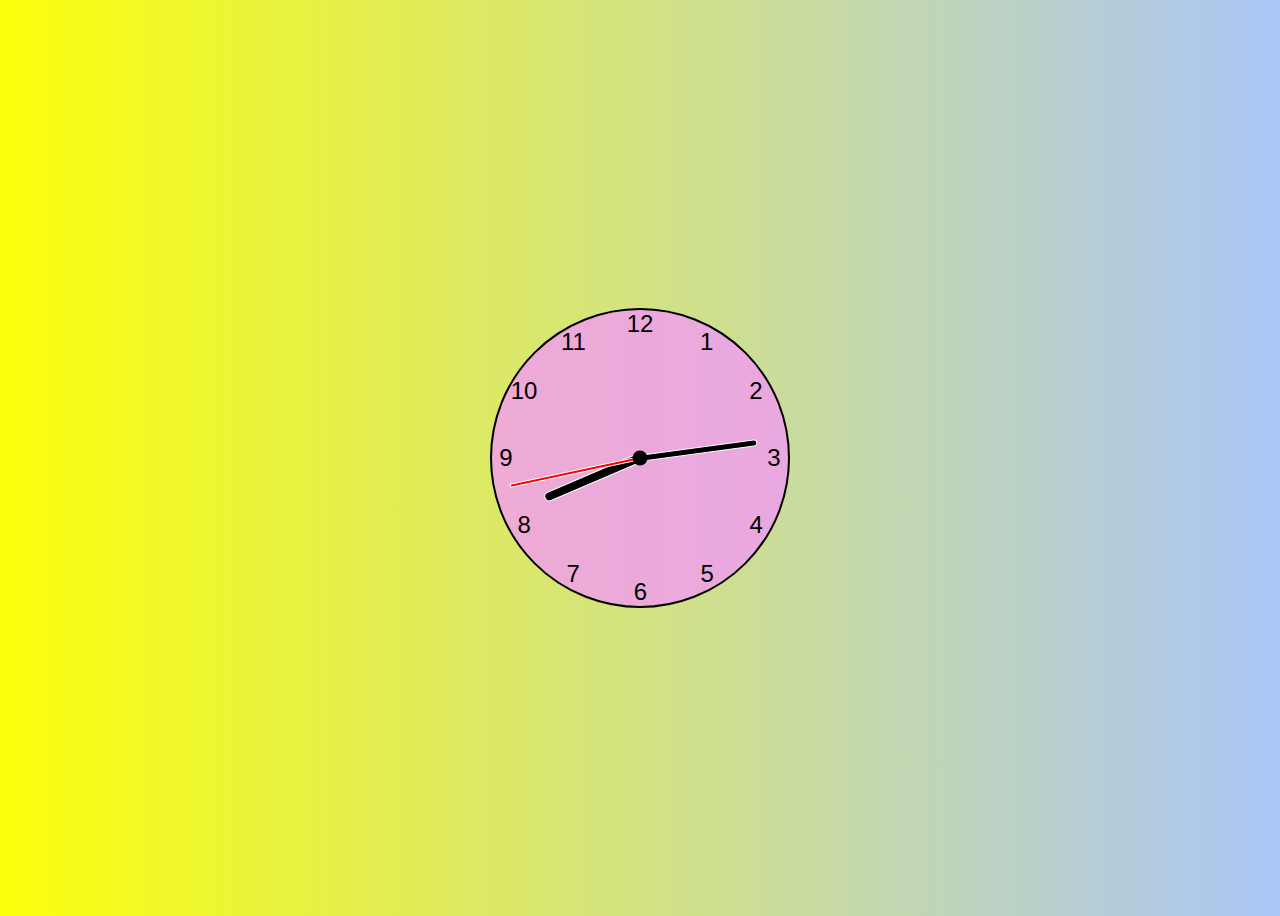
<file: index.html>
<!DOCTYPE html>
<html lang="en">
<head>
  <meta charset="UTF-8">
  <meta name="viewport" content="width=device-width, initial-scale=1.0">
  <meta http-equiv="X-UA-Compatible" content="ie=edge">
  <link href="./style.css" rel="stylesheet">
  <script src="script.js" defer></script>
  <title>Clock</title>
</head>
<body>
  <div class="clock">
    <div class="hand hour" data-hour-hand></div>
    <div class="hand minute" data-minute-hand></div>
    <div class="hand second" data-second-hand></div>
    <div class="number number1"><div class="div1">1</div></div>
    <div class="number number2"><div class="div2">2</div></div>
    <div class="number number3"><div class="div3">3</div></div>
    <div class="number number4"><div class="div4">4</div></div>
    <div class="number number5"><div class="div5">5</div></div>
    <div class="number number6"><div class="div6">6</div></div>
    <div class="number number7"><div class="div7">7</div></div>
    <div class="number number8"><div class="div8">8</div></div>
    <div class="number number9"><div class="div9">9</div></div>
    <div class="number number10"><div class="div10">10</div></div>
    <div class="number number11"><div class="div11">11</div></div>
    <div class="number number12"><div class="div12">12</div></div>
    
  </div>
</body>
</html>
</file>
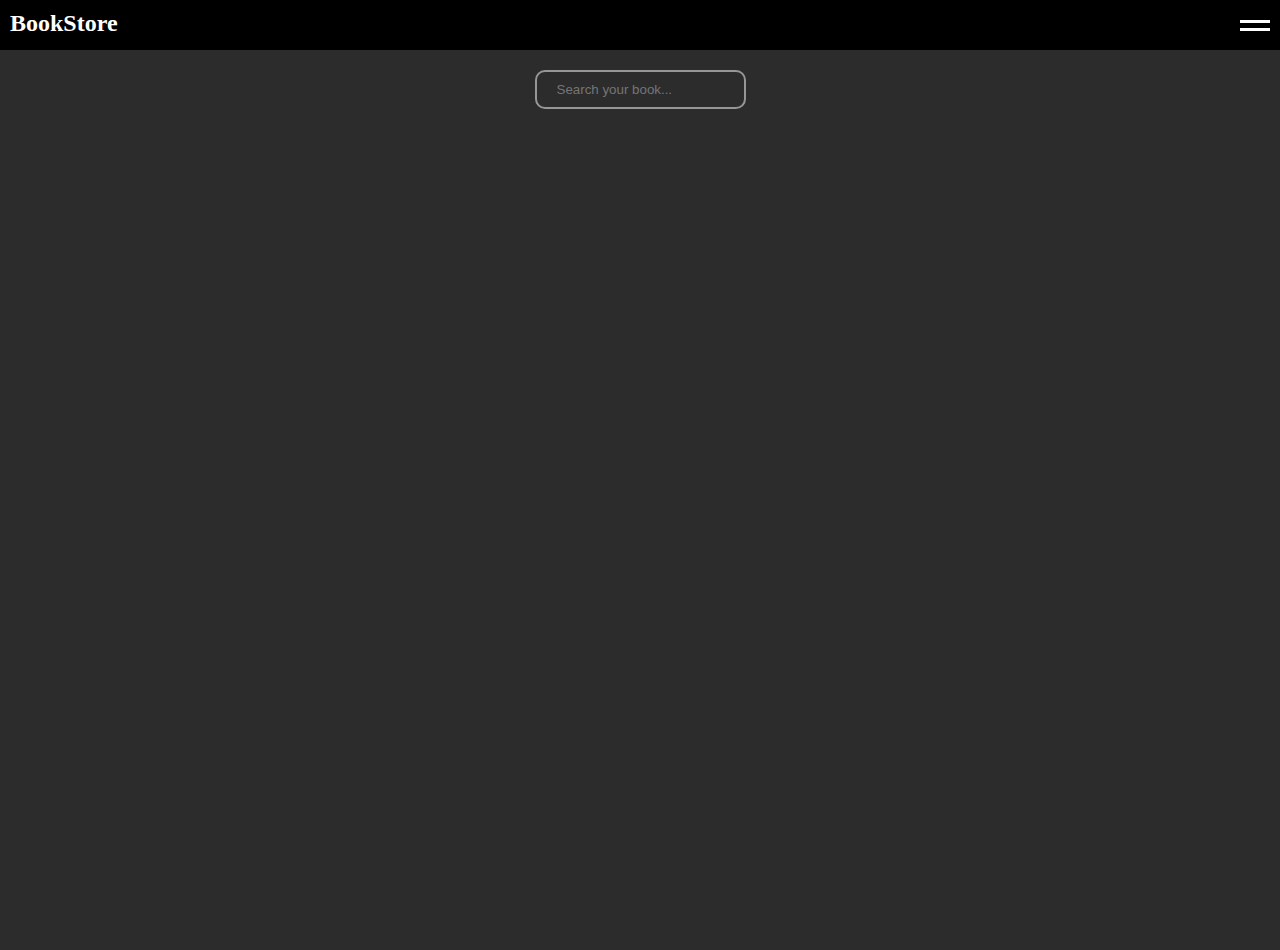
<file: Bookshelf/index.html>
<!DOCTYPE html>
<html lang="en">
<head>
    <meta charset="UTF-8">
    <meta name="viewport" content="width=device-width, initial-scale=1.0">
    <title>Bookshelf</title>
    <link rel="stylesheet" href="https://cdnjs.cloudflare.com/ajax/libs/font-awesome/6.5.2/css/all.min.css" integrity="sha512-SnH5WK+bZxgPHs44uWIX+LLJAJ9/2PkPKZ5QiAj6Ta86w+fsb2TkcmfRyVX3pBnMFcV7oQPJkl9QevSCWr3W6A==" crossorigin="anonymous" referrerpolicy="no-referrer" />
    <link rel="stylesheet" href="style.css">
</head>
<body>
    <div class="wrapper">
  
    <div class="header">
        <h2>BookStore</h2>
        <div class="menu-bar">
            <span></span>
            <span></span>

        </div>
    </div>
        <div class="menu">
            <ul>
                <li><a href="#">Home</a></li>
                <li><a href="fav.html">Favourites</a></li>
            
            </ul>
        </div>
  
  
    <div class="container">
        <div class="search-box">
            <div class="form">
            <input id='input1' type="text" placeholder="Search your book...">
            <i class="fas fa-search"></i>
             </div>
        </div>
        <div class="books-section" tabindex="0">
            
        </div>
    </div>
  

</div>
    
</body>
<script src="index.js"></script>
</html>
</file>
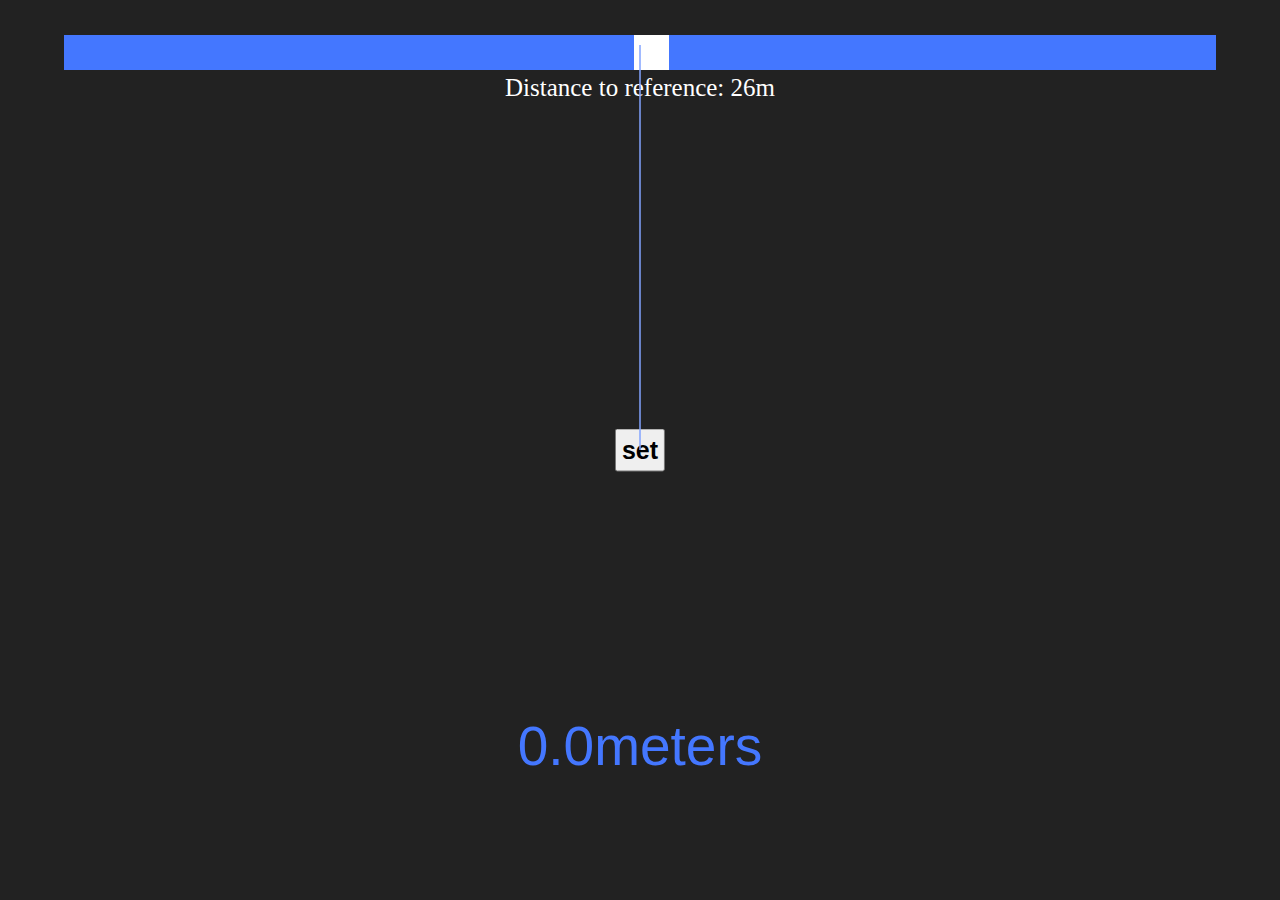
<file: distance-predictor/index.html>
<!DOCTYPE html>
<html lang="en">
<head>
    <meta charset="UTF-8">
    <meta name="viewport" content="width=device-width, user-scalable=no">
    <title>Distance Estimator</title>
    <link rel="stylesheet" href="style.css">
    <script src="script.js"></script>
</head>
<body onload="main()">
    <input  id="slider" type="range" min="1" max="50">
    <div id="label"></div>
    <button onclick="reset()">set</button>
    <canvas id="canvas"></canvas>
</body>
</html>
</file>
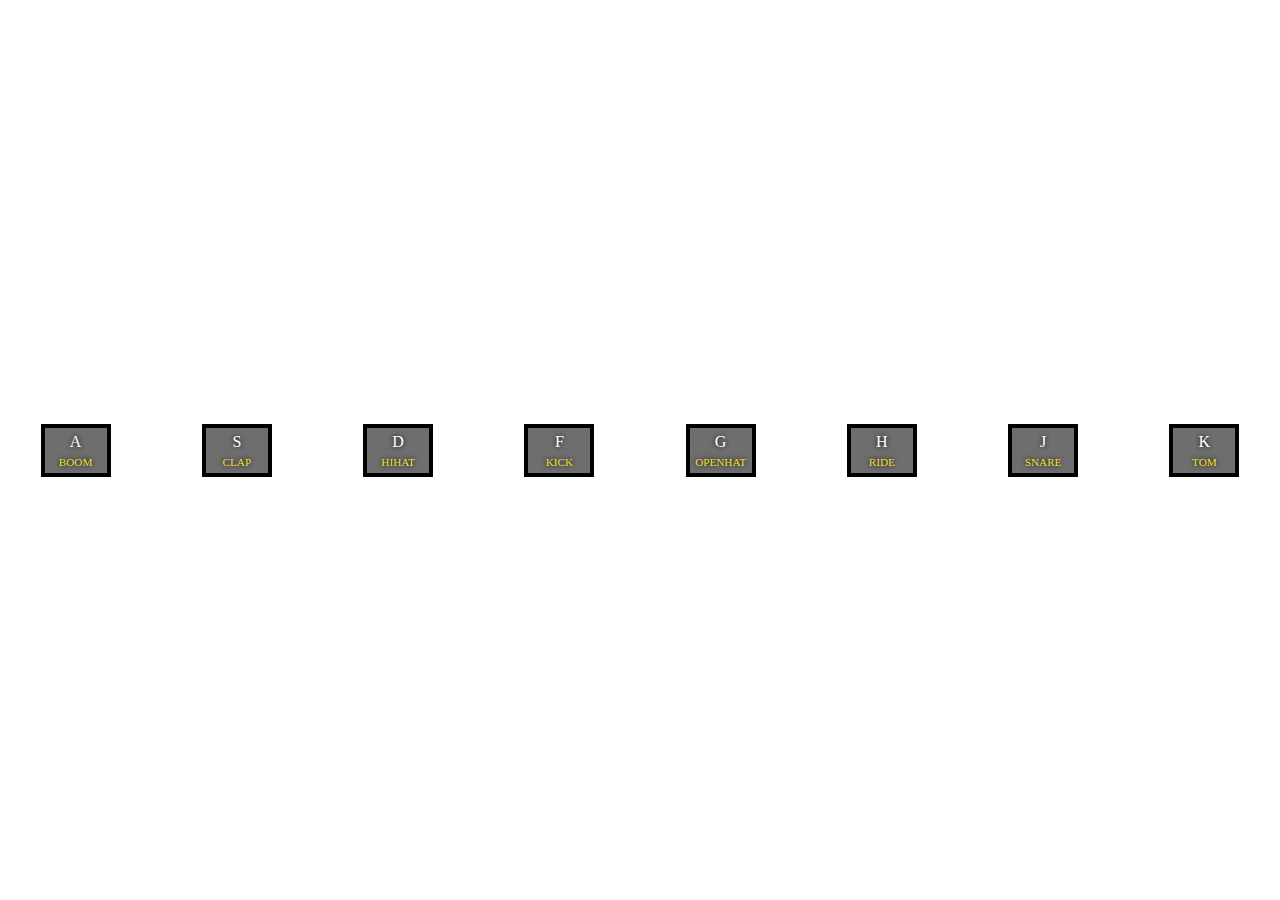
<file: Drum-challenge/index.html>
<!DOCTYPE html>
<html lang="en">
<head>
    <meta charset="UTF-8">
    <meta name="viewport" content="width=device-width, initial-scale=1.0">
    <link rel="stylesheet" href="style.css">
    <title>Drum-Challange</title>
</head>
<body>
    <div class="container" >
     <div class="data-keys">
        <div class='key' id="k-65"><span>A</span><p>BOOM</p></div>
        <div class='key' id="k-83"><span>S</span><p>CLAP</p></div>
        <div class='key' id="k-68"><span>D</span><p>HIHAT</p></div>
        <div class='key' id="k-70"><span>F</span><p>KICK</p></div>
        <div class='key' id="k-71"><span>G</span><p>OPENHAT</p></div>
        <div class='key' id="k-72"><span>H</span><p>RIDE</p></div>
        <div class='key' id="k-74"><span>J</span><p>SNARE</p></div>
        <div class='key' id="k-75"><span>K</span><p>TOM</p></div>
    </div>
     <audio src="audio/boom.wav" id="key-65"></audio>
     <audio src="audio/clap.wav" id="key-83"></audio>
     <audio src="audio/hihat.wav" id="key-68"></audio>
     <audio src="audio/kick.wav" id="key-70"></audio>
     <audio src="audio/openhat.wav" id="key-71"></audio>
     <audio src="audio/ride.wav" id="key-72"></audio>
     <audio src="audio/snare.wav" id="key-74"></audio>
     <audio src="audio/tom.wav" id="key-75"></audio>


    </div>
    
</body>
<script>
   document.body.addEventListener('keydown', (e)=> {
    const keycode = e.keyCode;
    const audio = document.querySelector(`#key-${keycode}`)
    const key = document.querySelector(`#k-${keycode}`)
    key.classList.add('play')
    if(!audio){
        return ;
    }
    else { 
        audio.currentTime = 0; //rewinds every time we press the key
        audio.play()
    }
   })

//    const divs = document.querySelectorAll('.key')
//    divs.forEach(div => {
//     div.addEventListener('click', (e) =>{
//     //  e.stopPropagation();
//      console.log(e.target);
//     }, {capture: true})

//    })

//    document.querySelector('span').addEventListener('click', () => {console.log('hey');})
   document.body.addEventListener('click', (e) => {
      if(e.target.parentElement.id || e.target.id) {
      const divId = e.target.parentElement.id || e.target.id;
       const keycode = divId.split('-')[1]
      const audio = document.querySelector(`#key-${keycode}`)
    const key = document.querySelector(`#k-${keycode}`)
    key.classList.add('play')
    if(!audio){
        return ;
    }
    else { 
        audio.currentTime = 0; //rewinds every time we press the key
        audio.play()
    }
   }
   else return ;
   })
 
   const keys = document.querySelectorAll('.key')
   keys.forEach((key) => {
   
    key.addEventListener('transitionend', () => {
        key.classList.remove('play')
    })
   })
</script>
</html>
</file>
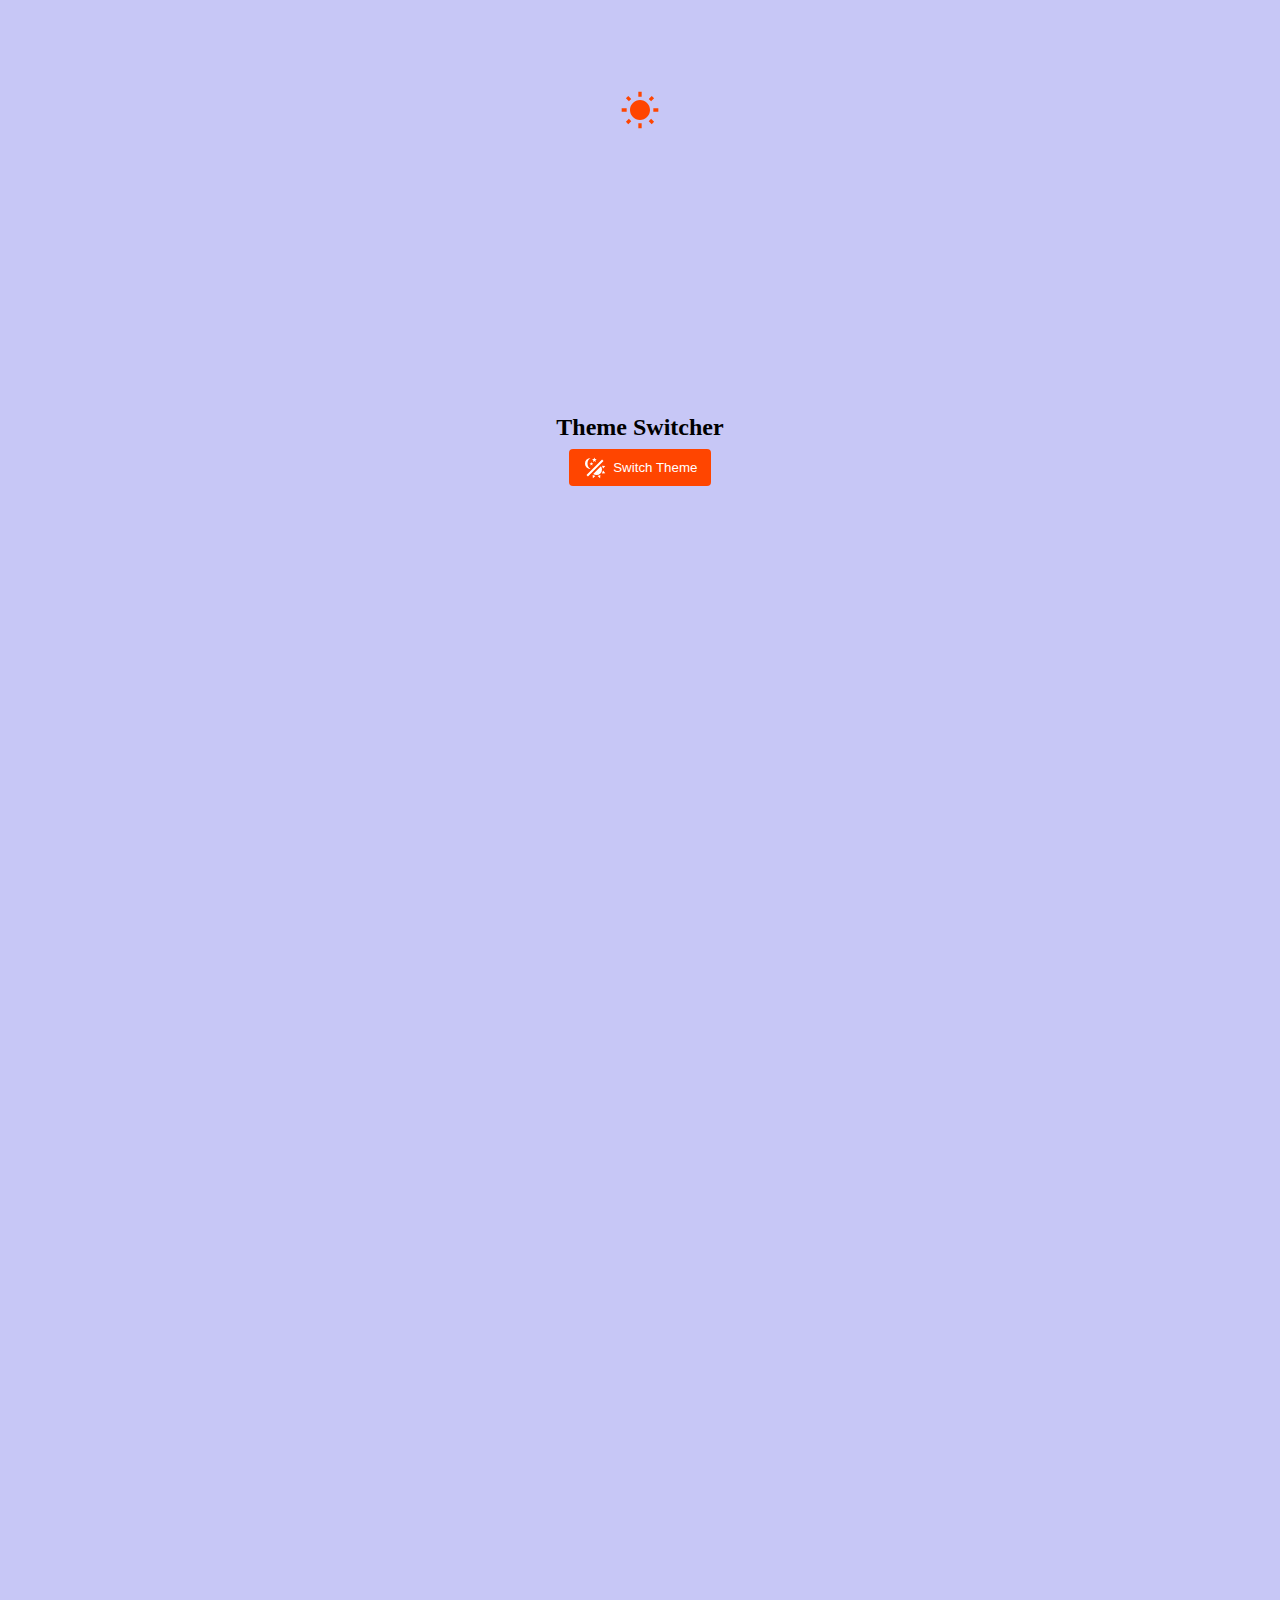
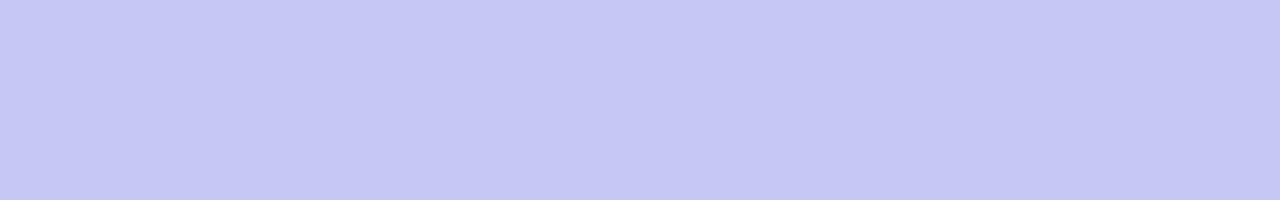
<file: Theme-switcher-challenge/index.html>
<!DOCTYPE html>
<html lang="en">
<head>
    <meta charset="UTF-8">
    <meta name="viewport" content="width=device-width, initial-scale=1.0">
    <link rel="stylesheet" href="style.css">
    <script src="script.js" defer></script>
    <title>Document</title>
</head>
<body class>
    <h2>Theme Switcher</h2>
    <button class="theme-toggle-button">
    <svg class="icon" fill="currentColor" xmlns="http://www.w3.org/2000/svg" style="width:24px;height:24px"  viewBox="0 0 24 24"><title>theme-light-dark</title><path d="M7.5,2C5.71,3.15 4.5,5.18 4.5,7.5C4.5,9.82 5.71,11.85 7.53,13C4.46,13 2,10.54 2,7.5A5.5,5.5 0 0,1 7.5,2M19.07,3.5L20.5,4.93L4.93,20.5L3.5,19.07L19.07,3.5M12.89,5.93L11.41,5L9.97,6L10.39,4.3L9,3.24L10.75,3.12L11.33,1.47L12,3.1L13.73,3.13L12.38,4.26L12.89,5.93M9.59,9.54L8.43,8.81L7.31,9.59L7.65,8.27L6.56,7.44L7.92,7.35L8.37,6.06L8.88,7.33L10.24,7.36L9.19,8.23L9.59,9.54M19,13.5A5.5,5.5 0 0,1 13.5,19C12.28,19 11.15,18.6 10.24,17.93L17.93,10.24C18.6,11.15 19,12.28 19,13.5M14.6,20.08L17.37,18.93L17.13,22.28L14.6,20.08M18.93,17.38L20.08,14.61L22.28,17.15L18.93,17.38M20.08,12.42L18.94,9.64L22.28,9.88L20.08,12.42M9.63,18.93L12.4,20.08L9.87,22.27L9.63,18.93Z" /></svg>
    Switch Theme
    </button>
    
    <div class="container">
         <!-- moon -->
    <svg class='moon' xmlns="http://www.w3.org/2000/svg"   viewBox="0 0 24 24"><title>weather-night</title><path d="M17.75,4.09L15.22,6.03L16.13,9.09L13.5,7.28L10.87,9.09L11.78,6.03L9.25,4.09L12.44,4L13.5,1L14.56,4L17.75,4.09M21.25,11L19.61,12.25L20.2,14.23L18.5,13.06L16.8,14.23L17.39,12.25L15.75,11L17.81,10.95L18.5,9L19.19,10.95L21.25,11M18.97,15.95C19.8,15.87 20.69,17.05 20.16,17.8C19.84,18.25 19.5,18.67 19.08,19.07C15.17,23 8.84,23 4.94,19.07C1.03,15.17 1.03,8.83 4.94,4.93C5.34,4.53 5.76,4.17 6.21,3.85C6.96,3.32 8.14,4.21 8.06,5.04C7.79,7.9 8.75,10.87 10.95,13.06C13.14,15.26 16.1,16.22 18.97,15.95M17.33,17.97C14.5,17.81 11.7,16.64 9.53,14.5C7.36,12.31 6.2,9.5 6.04,6.68C3.23,9.82 3.34,14.64 6.35,17.66C9.37,20.67 14.19,20.78 17.33,17.97Z" /></svg>
    

      <!-- sun -->
    <svg class="sun" xmlns="http://www.w3.org/2000/svg"   viewBox="0 0 24 24"><title>white-balance-sunny</title><path d="M3.55 19.09L4.96 20.5L6.76 18.71L5.34 17.29M12 6C8.69 6 6 8.69 6 12S8.69 18 12 18 18 15.31 18 12C18 8.68 15.31 6 12 6M20 13H23V11H20M17.24 18.71L19.04 20.5L20.45 19.09L18.66 17.29M20.45 5L19.04 3.6L17.24 5.39L18.66 6.81M13 1H11V4H13M6.76 5.39L4.96 3.6L3.55 5L5.34 6.81L6.76 5.39M1 13H4V11H1M13 20H11V23H13" /></svg>
    </div>
    
     
    

   
</body>
</html>
</file>
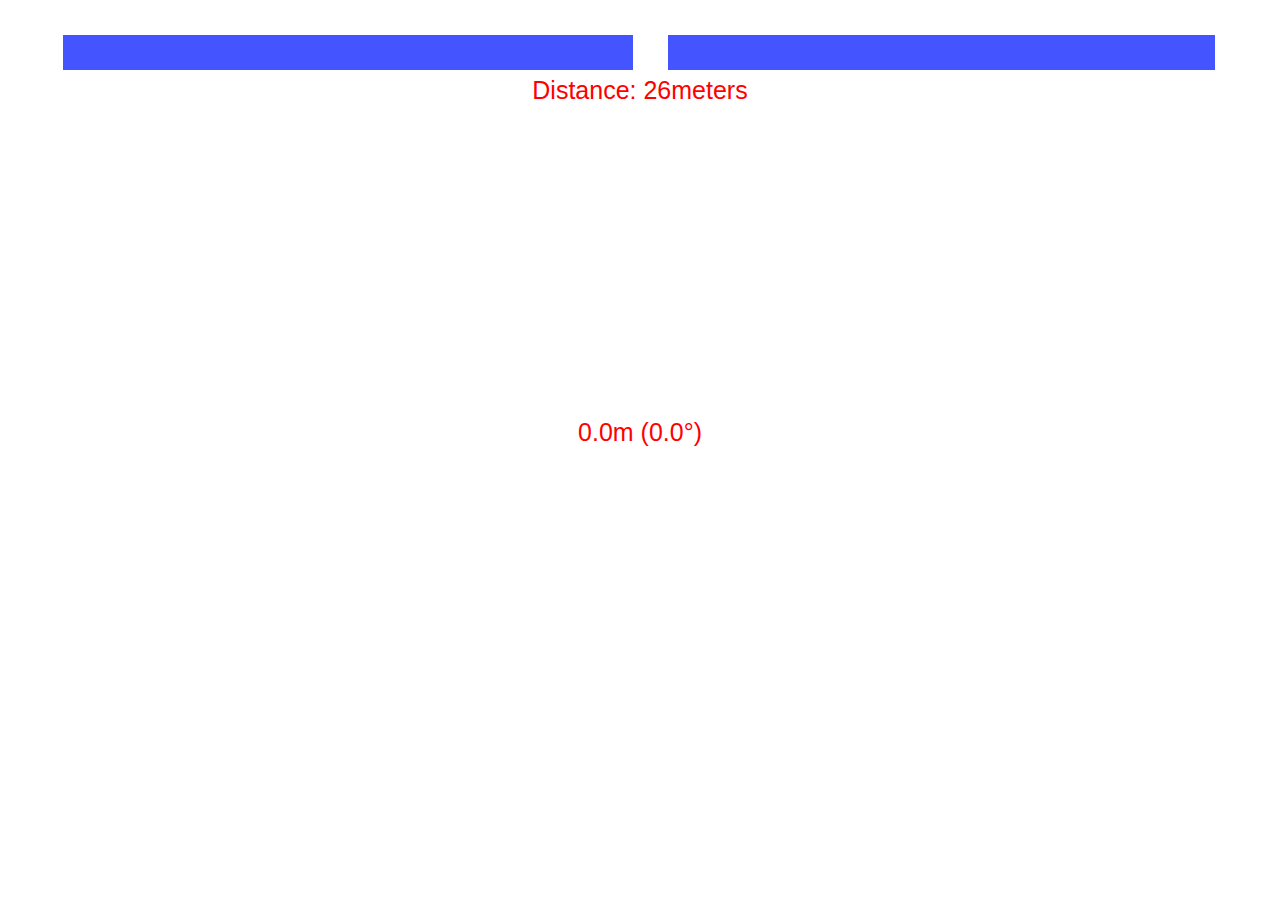
<file: Triangulation/index.html>
<!DOCTYPE html>
<html lang="en">
<head>
    <meta charset="UTF-8">
    <meta name="viewport" content="width=device-width, user-scalable=no">
    <title>Document</title>
    <link rel="stylesheet" href="style.css">
    <script src="script.js"></script>
</head>
<body onload="main()">
    <input id="slider" type="range" min="1" max="50" >
    <div id="distVal"></div>
    <div id="height"></div>
    <video id="myVideo" ></video>
</body>
</html>
</file>
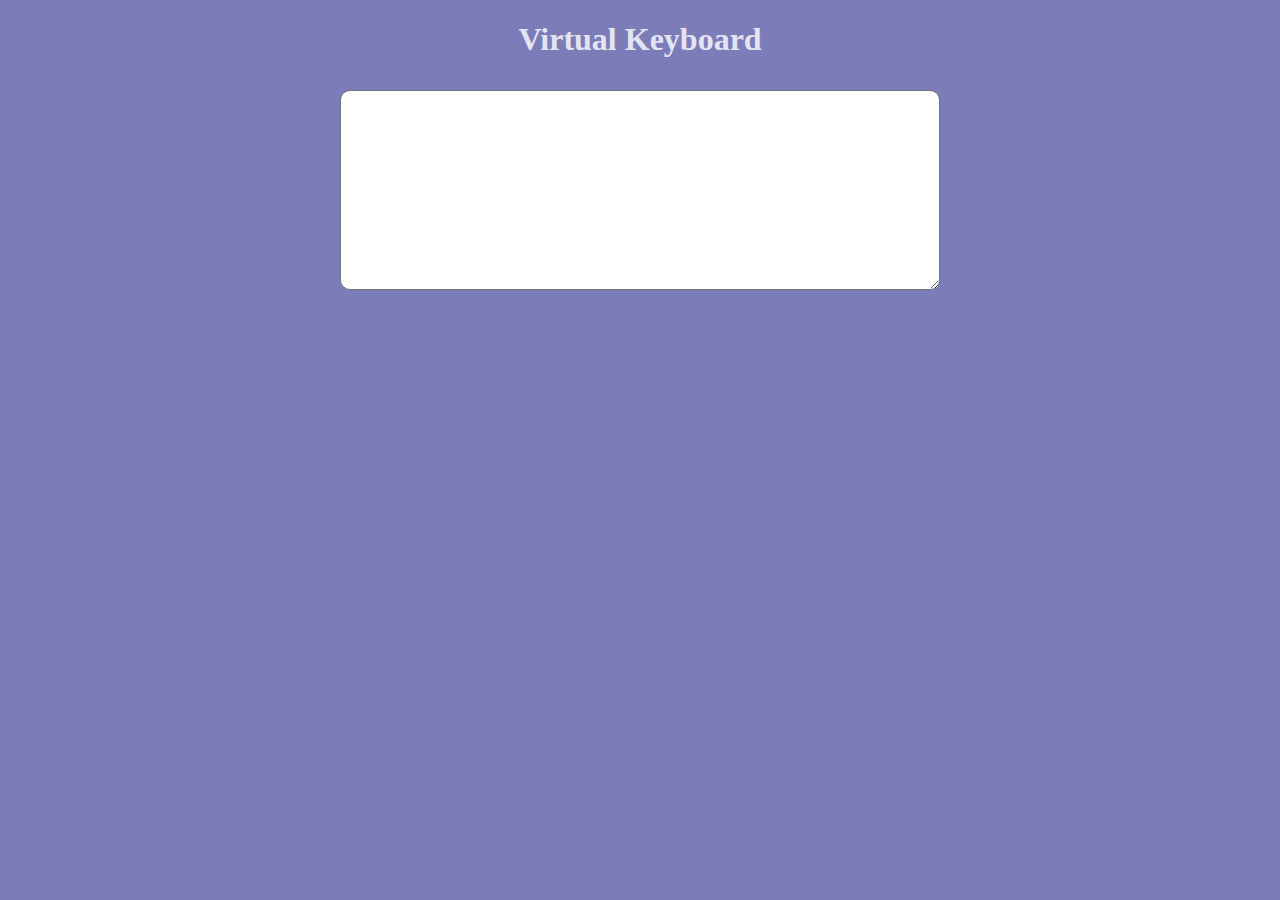
<file: virtual-keyboard-challenge/index.html>
<!DOCTYPE html>
<head>
    <title>Virtual Keyboard </title>
    <meta name="viewport" content="width=device-width, initial-scale=1.0">
    <meta charset="utf-8">
    <link rel="shortcut icon" href="/assets/favicon.ico">
    <!-- <link rel="stylesheet" href="/assets/dcode.css"> -->
    <link rel="stylesheet" href= "style.css">
    <link href="https://fonts.googleapis.com/icon?family=Material+Icons" rel="stylesheet">
    <script src="script.js" defer></script>
</head>

<body>
    <h1>Virtual Keyboard </h1>
   
    <div class="keyboard keyboard--hidden">
        <div class="keys">
            
        <template class="template">
            <button type="button" class="key">
                <i class="material-icons"></i>
            </button>
        </template>
            

        </div>
    </div>
    
   <div class="flexbox">
    <textarea class="use-keyboard-input" ></textarea>
    <br>


   </div>
   

    
</body>
</file>
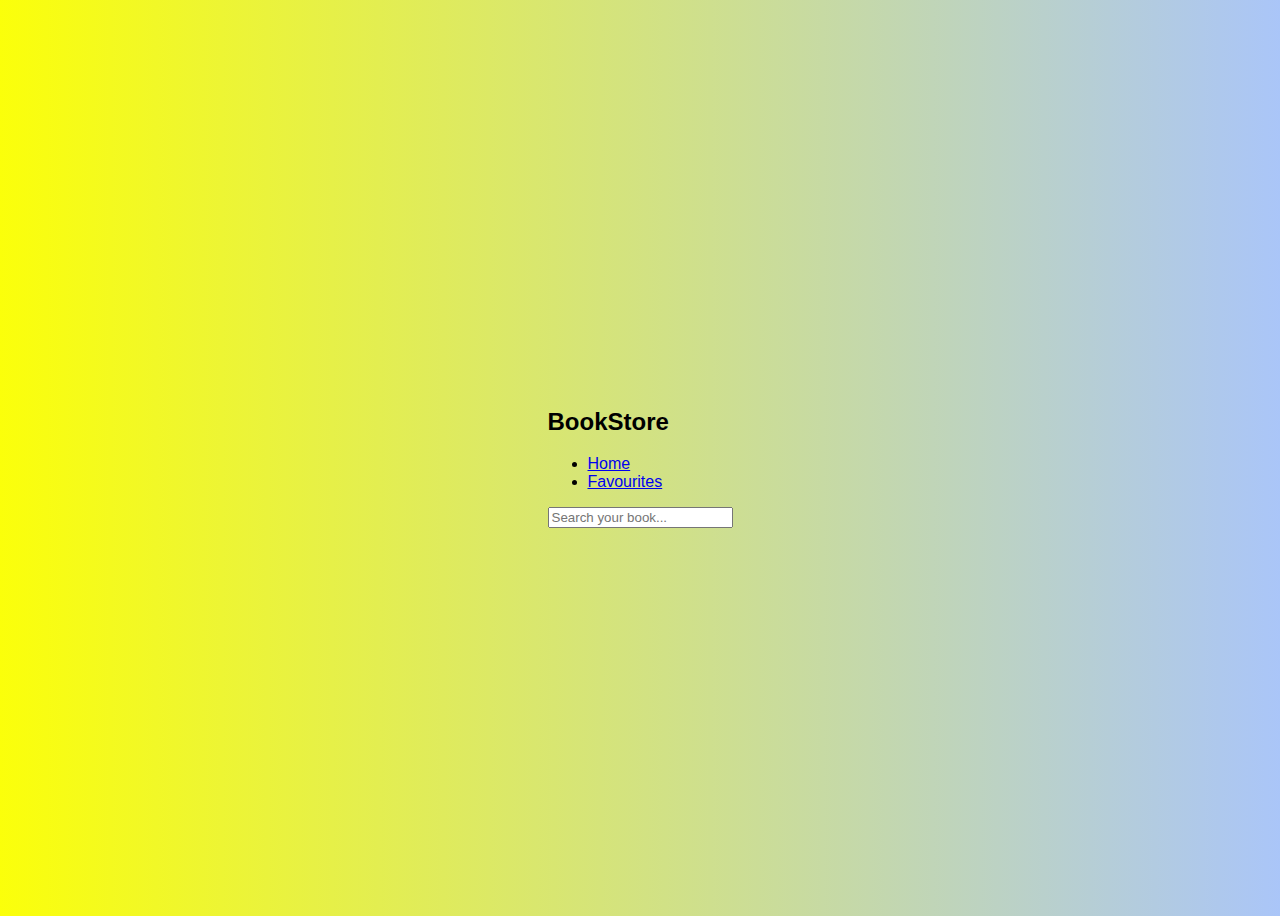
<file: fav.html>
<!DOCTYPE html>
<html lang="en">
<head>
    <meta charset="UTF-8">
    <meta name="viewport" content="width=device-width, initial-scale=1.0">
    <title>Bookshelf</title>
    <link rel="stylesheet" href="https://cdnjs.cloudflare.com/ajax/libs/font-awesome/6.5.2/css/all.min.css" integrity="sha512-SnH5WK+bZxgPHs44uWIX+LLJAJ9/2PkPKZ5QiAj6Ta86w+fsb2TkcmfRyVX3pBnMFcV7oQPJkl9QevSCWr3W6A==" crossorigin="anonymous" referrerpolicy="no-referrer" />
    <link rel="stylesheet" href="style.css">
</head>
<body>
    <div class="wrapper">
  
    <div class="header">
        <h2>BookStore</h2>
        <div class="menu-bar">
            <span></span>
            <span></span>

        </div>
    </div>
        <div class="menu">
            <ul>
                <li><a href="index.html">Home</a></li>
                <li><a href="#">Favourites</a></li>
            
            </ul>
        </div>
  
  
    <div class="container">
        <div class="search-box">
            <div class="form">
            <input id='input1' type="text" placeholder="Search your book...">
            <i class="fas fa-search"></i>
             </div>
        </div>
        <div class="books-section" tabindex="0">
            
        </div>
    </div>
  

</div>
    
</body>
<script src="fav.js"></script>
</html>
</file>
<file: style.css>
*{
    box-sizing: border-box;
  font-family: Gotham Rounded, sans-serif;
}
body {
    background: linear-gradient(to right, hsl(61, 100%, 52%), hsl(219, 85%, 82%));
    display: flex;
    justify-content: center;
    align-items: center;
    min-height: 100vh;
    overflow: hidden; /*to prevent the page from scrolling*/
  }
  .clock {
    width: 300px;
    height: 300px;
    background-color: rgba(241, 155, 241, 0.8);
    border-radius: 50%;
    border: 2px solid black;
    position: relative;
  }
  
.clock .number {
    --rotation: 0;
    position: absolute;
    width: 100%;
    height: 100%;
    /* text-align: center; */
    
    transform: rotate(var(--rotation));
    font-size: 1.5rem;
   
}
.clock .number div{
  --rotation: 0;

  width: fit-content;
  margin-inline: auto;
  transform: rotate(var(--rotation));

}
/*to position all the numbers in their respective place on a clock*/
.clock .number1 { --rotation: 30deg; }
.clock  .number1 .div1{--rotation: -30deg;}
.clock .number2 { --rotation: 60deg; }
.clock .number2 .div2{--rotation: -60deg;}
.clock .number3 { --rotation: 90deg; }
.clock .number3 .div3{--rotation: -90deg;}
.clock .number4 { --rotation: 120deg; }
.clock  .number4 .div4{--rotation: -120deg;}
.clock .number5 { --rotation: 150deg; }
.clock .number5 .div5{--rotation: -150deg;}
.clock .number6 { --rotation: 180deg; }
.clock  .number6  .div6{--rotation: -180deg;}
.clock .number7 { --rotation: 210deg; }
.clock .number7  .div7{--rotation: -210deg;}
.clock .number8 { --rotation: 240deg; }
.clock .number8 .div8{--rotation: -240deg;}
.clock .number9 { --rotation: 270deg; }
.clock .number9 .div9{--rotation: -270deg;}
.clock .number10 { --rotation: 300deg; }
.clock .number10  .div10{--rotation: -300deg;}
.clock .number11 { --rotation: 330deg; }
.clock .number11 .div11{--rotation: -330deg;}

.clock .hand {
    --rotation: 0;
    position: absolute;
    bottom: 50%;
    left: 50%;
    border: 1px solid white;
    border-top-left-radius: 10px;
    border-top-right-radius: 10px;
    transform-origin: bottom;
    z-index: 10;
    transform: translateX(-50%) rotate(calc(var(--rotation) * 1deg)); /* to center the hand, here translate 50% means 50% of width of hand element*/
  }
  .clock .hand.second {
    width: 4px;
    height: 45%;
    background-color: red;
  }
  .clock .hand.minute {
    width: 7px;
    height: 40%;
    background-color: black;
  }
  .clock .hand.hour {
    width: 10px;
    height: 35%;
    background-color: black;
  }
  /* to get that nice little blob*/
  .clock::after {
    content: '';
    position: absolute;
    background-color: black;
    z-index: 11;
    width: 15px;
    height: 15px;
    top: 50%;
    left: 50%;
    transform: translate(-50%, -50%);
    border-radius: 50%;
  }
</file>
<file: Bookshelf/style.css>
*{
    box-sizing: border-box;
    margin: 0;
    padding: 0;
}
.wrapper{
    position: relative;
   
    
}

.header{
    background-color: black;
    color: #fff;
    height: 50px;
    position: sticky;
    z-index: 9999;
    top: 0;
    
  

}
h2{
    padding: 10px;
}
/*menu-bar*/
.menu-bar{
    height: 30px;
    width: 30px;
    display: flex;
    flex-direction: column;
    gap: 5px;
    position: absolute;
    top: 20px;
    right: 10px;
    /* z-index: 2; */
   

}
.menu-bar span{
    width: 100%;
    /* padding-inline: 10px; */
    height: 3px;
    background-color: #fff;

}

.menu-bar.active span:nth-child(1){
    position: absolute;
    top: 25%;
    transform: rotate(45deg);

}
.menu-bar.active span:nth-child(2){
    position: absolute;
    top: 25%;
    transform: rotate(-45deg);

}
/* menu*/
a{
    text-decoration: none;
     color: #fff;
}
.menu{
    position: fixed;
    top: 0;
    right: -150px;
    width: 150px;
    z-index: 3;
    /* transform: translateX(100%); */
    transition: right .4s ease-in-out
    

}
.menu ul{
    display: flex;
    flex-direction: column;
    justify-content: flex-start;
    align-items: center;
    list-style-type: none;
    width: 100%;
    height: 100vh;
    background-color: rgba(0,0,0, 0.5);
    padding-top: 20px;
}
.menu ul li{
    width: 100%;
    text-align: center;
   margin-block: 2rem;
   padding-block: 1rem;
   
}
.menu.active ul li:hover{
    background-color: black;
    transform: scale(0.98);
}


.menu.active{
    right: 0;
}


/* conatiner*/
.container{
    background-color: rgb(44, 44, 44);
    color: rgb(255,255, 255, 0.5);
    /* z-index: -2; */
    position: relative;
    min-height: 100vh;

}
.search-box{
   max-width: fit-content;
   margin-inline: auto;
   padding-block: 20px;
}
.form{
    border: 2px solid rgb(255,255, 255, 0.5);
    border-radius: 10px;
    padding-inline: 10px;
    transition: transform 0.2s ease-in;
}
i{
    transition: transform 0.2s ease-in;
}
input{
    max-width: 100%;
    border: none;
    background-color: rgb(44, 44, 44) ;
    color: rgb(255,255, 255, 0.5);
    padding-block: 10px;
    padding-left: 10px;
    outline: none

}
.books-section{
    display: flex;
    flex-wrap: wrap;
    justify-content: space-around;
    gap: 1.5rem;
    padding: 1rem;
}
.books-section.empty{
    height: 100vh;
    display: grid;
    place-content: center;
    color: #fff;

}
.book{
    display: flex;
    flex-direction: column;
    gap: 1.5rem;
    justify-content: space-around;
    border: 2px solid rgb(255,255, 255, 0.5);
    padding: 2rem;
    border-radius: 20px;
    width: 200px;
    transition: transform 0.3s ease-in-out;
}


.btn{
    padding-block: 0.8rem;
    background-color: rgb(44, 44, 44);
    color: rgb(255,255, 255, 0.5);
    border: 2px solid rgb(255,255, 255, 0.5);
    border-radius: 10px;
    
   }

.btn.focus{
    transform: scale(1.06);
    background-color: #fff;
    color: black;
    
}




.form.focus{
    border-color: #fff;
    transform: scale(1.02);
}
i.focus{
    color: #fff;
    transform: scale(1.02)
}

.book.focus{
    transform: scale(1.02);
    border-color: #fff;
}
.book:hover{
    transform: scale(1.02);
    border-color: #fff;
}

.book-name.focus, .edition-count.focus{
    color: #fff;
    transform: scale(1.02);
}
</file>
<file: distance-predictor/style.css>
body{
    margin: 0;
    overflow: hidden;
    background: #222;
    color: white;
    text-align: center;

}
canvas{
    position: absolute;
    top: 0;
    left: 0;
    z-index = -1;
}
button{
    position: absolute;
    top: 50%;
    left: 50%;
    transform: translate(-50%,-50%);
    padding: 5px;
    font-weight: bold;
    font-size: 25px;
}
#label{
    font-size: 25px;
}
#slider{
    appearance: none;
    width: 90%;
    height: 35px;
    background: #47f;
    margin-top: 35px;
}
#slider::-webkit-slider-thumb{
    appearance: none;
    width: 35px;
    height: 35px;
    background: white;

}
</file>
<file: Drum-challenge/style.css>
*{
    box-sizing: border-box;
    margin: 0;
    padding: 0;
}
html{
    min-width: 400px;
}

body{
    height: 100vh;
    background-image: url(https://images.pexels.com/photos/1190297/pexels-photo-1190297.jpeg?auto=compress&cs=tinysrgb&w=1260&h=750&dpr=1);
    background-size: cover;
   background-attachment: fixed;

    background-position: center;
}

 .container{
    width: 100%;
    height: 100%;
    display: grid;
    grid-template-columns: 100%;
    place-content: center;
}
 .data-keys{
    display: flex;
    justify-content: space-around;
    gap: 10px;

}
.key{
    padding-block: 5px;
    color: #fff;
    width: 70px;
    border: 4px solid black;
    background-color: rgba(49, 48, 48,0.7);
    text-align: center;
    display: flex;
    flex-direction: column;
    justify-content: space-around;
    gap: 5px;
    text-shadow: 0 0 5px black;
    transition: all 0.1s ease-in;
    
}
p{
    font-size: clamp(0.5rem, 0.7rem,0.8rem);
    color: rgb(241, 222, 46);
}

.play{
    transform: scale(1.1);
    border-color: rgb(255, 255, 0);
    box-shadow: 0 0 10px rgb(255, 255, 0) ;
    letter-spacing: 1px;
}
</file>
<file: Theme-switcher-challenge/style.css>
body{
 --accent-color: orangered;
 --background-color: rgba(161, 161, 240, 0.6);
 --text-color: black;
 --btn-text-color: white;
 --transition-delay: 1s;


 display: flex;
 flex-direction: column;
 justify-content: center;
 align-items: center;
 height: 100vh;
 margin: 0;
 background-color: var(--background-color);
 color: var(--text-color);
 transition: all var(--transition-delay);
 overflow: hidden;
}

body.dark{
    --accent-color: #D0D066;
    --background-color: #333;
    --text-color: white;
    --btn-text-color: #333;
}
h2{
    margin: 0;
    margin-bottom: .5rem;
}

.theme-toggle-button{
    background-color: var(--accent-color);
    color: var(--btn-text-color);
    display: flex;
    justify-content: center;
    align-items: center;
    cursor: pointer;
    padding: .5em 1em;
    border-radius: .3em;
    border: none;
    outline: none;
    transition: var(--transition-delay);
    transform: scale(1);
}

.theme-toggle-button:hover,
.theme-toggle-button:focus {
  transform: scale(1.1);
}

.theme-toggle-button .icon {
    margin-right: .5em;
  }

  .container{
    --rotation: 0;
    
    position: absolute;
    top: 0;
    display: flex;
    justify-content: center;
    align-items: center;
    height: 200vmin;
    pointer-events: none;
    transform: rotate(calc(var(--rotation) * 1deg));
    transition: transform var(--transition-delay);
    /* border: 1px solid black; */
    
}




.sun,
.moon{
    position: absolute;
    transition: opacity fill var(--transition-delay);
    width: 40px;
    height: 40px;
    fill: var(--accent-color)
}
.sun{
    top: 5%;
    opacity: 1;

}
.dark .sun {
    opacity: 0;
  }
  
.moon{
    bottom: 5%;
    opacity: 0;
    transform: rotate(180deg)
}

.dark .moon {
    opacity: 1;
  }
</file>
<file: Triangulation/style.css>
body{

    margin: 0;
    text-align: center;
    overflow: hidden;
    font-size: 25px;
    font-family: Arial, Helvetica, sans-serif;
    color: red;
    

}

video{
    position: absolute;
    top: 50%;
    left: 50%;
    transform: translate(-50%, -50%);
   
   
    z-index: -1;
}

#height{
    position: absolute;
    top: 50%;
    left: 50%;
    transform: translate(-50%, -100%);
    border-bottom: 3px solid white;
    width: 100%;

}
#slider{
    appearance: none;
    margin-left: auto;
    width: 90%;
    height: 35px;
    background: #45f;
    margin-top: 35px;
}
#slider::-webkit-slider-thumb{
    appearance: none;
    width: 35px;
    height: 35px;
    background: white;
}
</file>
<file: virtual-keyboard-challenge/style.css>
*{
    box-sizing: border-box;
}
body{
    background-color: rgba(69, 69, 155,0.7);
}
h1{
    color: #fff;
    opacity: 0.8;
    width: fit-content;
    margin-inline: auto;

}
.keyboard{
   position: fixed;
   left: 0;
   bottom: 0;
   width: 100%;
   height: 300px;
   padding: 5px 0;
   background-image: url('https://images.pexels.com/photos/311039/pexels-photo-311039.jpeg?auto=compress&cs=tinysrgb&w=1260&h=750&dpr=1');
   background-size: cover;
   user-select: none;
   transition: bottom 0.5s;
}
.keyboard.keyboard--hidden{
    bottom: -100%; 
}
.keys{
    text-align: center;
}
.key{
    height: 45px;
    width: 5%;
    max-width: 70px;
    margin: 5px;
    border-radius: 4px;
    border: none;
    outline: none;
    background-color: rgba(255, 253, 253, 0.712); 
    color:  rgb(14, 12, 12);
    font-size: 1.05rem;
    cursor: pointer;
    display: inline-flex;
    align-items: center;
    justify-content: center;
    vertical-align: top;
    padding: 0;
    -webkit-tap-highlight-color: transparent;

    position: relative;


}

.key:active{
    background: rgb(255, 253, 253);
}

.key--wide{
    width: 15%;
}

.key--xwide{
    width: 40%;
    max-width: 500px;
}

.key--activatable::after{
    content: '';
    width: 10px;
    height: 10px;
    top: 10px;
    right: 10px;
    position: absolute;
    border-radius: 50%;
    background-color: rgb(0, 0, 0, 0.5);

}
.key--activated::after{
    background-color: #f80606;
}

.key--dark{
    background-color: rgba(255, 255, 255, 0.932);
}

.flexbox{
    width: fit-content;
    margin: auto;
}
.use-keyboard-input{
    width: 600px; 
    height: 200px ;
    margin-top: 10px; 
    padding: 10px; 
    font-size: 2rem;
    border-radius: 10px;
    outline: none;
}
</file>
